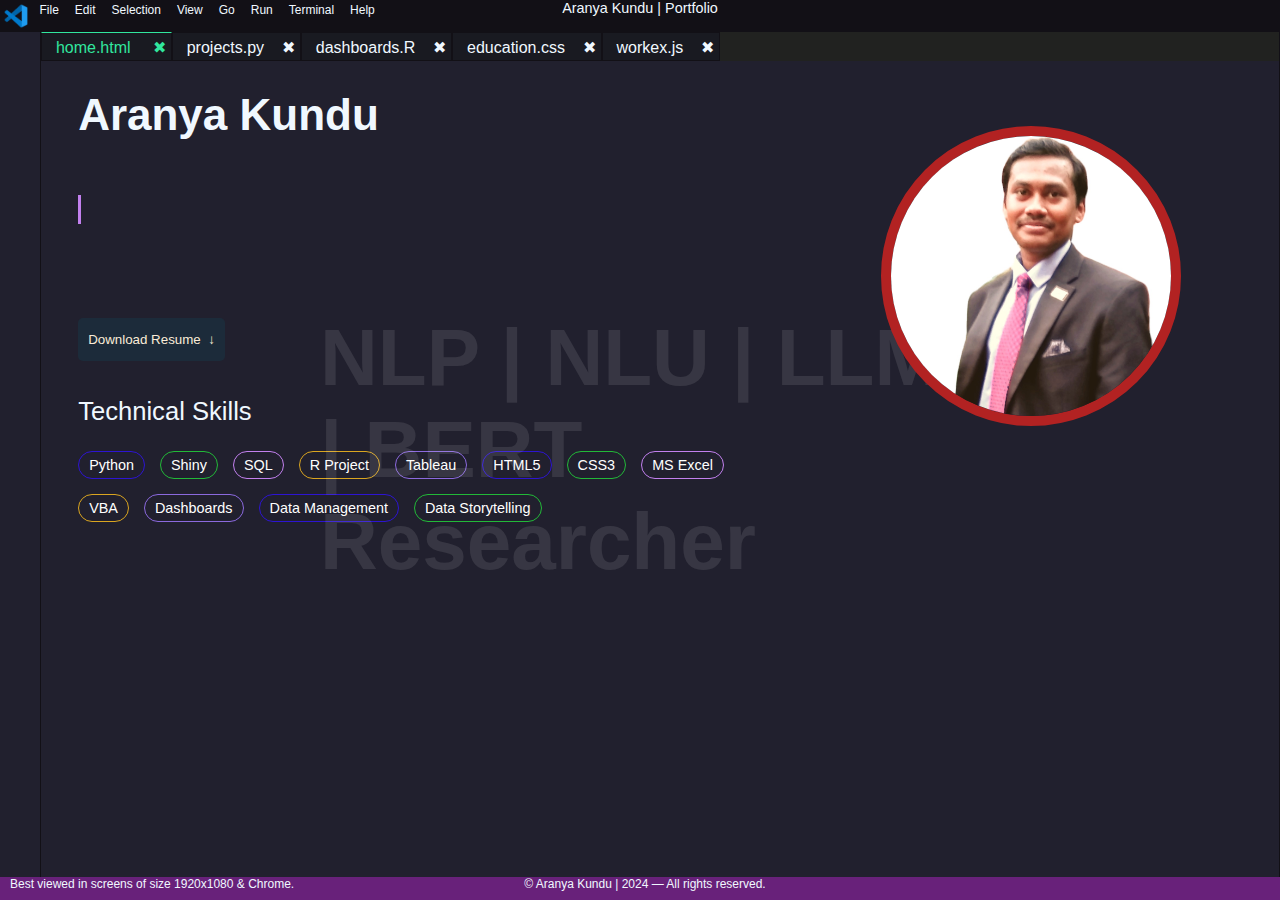
<file: index.html>
<!-- Pages: Home, FindMe, Education, Work Experience, Python Projects, R Dashboards, Contact Me Form-->
<!-- color: #21202e -->
<!doctype html>
<html>
    <head>
        <meta charset="utf-8">
        <meta http-equiv="X-UA-Compatible" content="IE=Edge">
        <meta name = "viewport" content="width = device-width, initial-scale = 1.0">
        <meta name = "description" content = "Aranya Kundu, Aranya Kundu Portfolio, Aranya Kundu Website, Web Portfolio">
        <link rel="stylesheet" href="https://use.fontawesome.com/releases/v5.15.4/css/all.css" integrity="sha384-DyZ88mC6Up2uqS4h/KRgHuoeGwBcD4Ng9SiP4dIRy0EXTlnuz47vAwmeGwVChigm" crossorigin="anonymous"/>
        <link rel = "stylesheet" href = "styles.css">
        <link rel = "stylesheet" href = "individual.css">
        <link rel = "shortcut icon" href = "images/vscode.ico" type = "image/x-icon"> 
        <title>Aranya Kundu | Portfolio</title>
        <meta name="description" content="Aranya Kundu's web portfolio showcases his projects. It is developed, managed and regularly updated by him. 
        Find information on his latest works, know about his expertise in creating Shiny dashboards, and his expertise in Machine Learning and Data Analysis. 
        Discover Aranya Kundu's work on his web portfolio.">
    </head>
    <body>
        <div class = "container">
            <!-- 3 rows: topnav, row, footer -->
            <div class = "topnav">
                <!--Horizontal menu item -->
                <img src="images/vscode.ico">
                <a href="#">File</a>
                <a href="#">Edit</a>
                <a href="#">Selection</a>
                <a href="#">View</a>
                <a href="#">Go</a>
                <a href="#">Run</a>
                <a href="#">Terminal</a>
                <a href="#">Help</a>
                <span>Aranya Kundu | Portfolio</span>
            </div>
            <div class = "row">
                <div class="left-column">
                    <!--vertical menu item-->
                    <ul class = "vertical">
                        <li class = "active"><a href = "index.html"><i class="fas fa-home"></i></a></li>
                        <li><a href = "education.html"><i class="fas fa-user-graduate"></i></a></li>
                        <li><a href = "workex.html"><i class="fas fa-industry"></i></a></li>
                        <li><a href = "projects.html"><i class="fab fa-python"></i></a></li>
                        <li><a href = "dashboards.html"><i class="fab fa-r-project"></i></a></li>
                    </ul>
                    <ul class="vertical_bottom">
                        <li><a href= "contacts.html" target = "_blank"><i class="fas fa-user-circle"></i></a></li>
                    </ul>
                </div>
                <div class = "right-column">
                    <!-- # top navigation menu -->
                    <div class = "menu">
                        <a class = "active" href = "index.html"><i class="fas fa-home"></i>&nbsp;&nbsp;home.html &nbsp;&nbsp;&nbsp;&nbsp;&#10006;</a>
                        <a href = "projects.html"><i class="fab fa-python"></i>&nbsp;&nbsp;projects.py&nbsp;&nbsp;&nbsp;&nbsp;&#10006;</a>
                        <a href = "dashboards.html"><i class="fab fa-r-project"></i>&nbsp;&nbsp;dashboards.R&nbsp;&nbsp;&nbsp;&nbsp;&#10006;</a>
                        <a href = "education.html"><i class="fas fa-user-graduate"></i>&nbsp;&nbsp;education.css&nbsp;&nbsp;&nbsp;&nbsp;&#10006;</a>
                        <a href = "workex.html"><i class="fas fa-industry"></i>&nbsp;&nbsp;workex.js&nbsp;&nbsp;&nbsp;&nbsp;&#10006;</a>
                    </div>
                    <!-- # code for actual content, create new divs -->
                    <div class="inner_row">
                        <div class="leftcol">
                            <h1 class="name">Aranya Kundu</h1>
                            <div class="typing">
                                <p>MS in Business Analytics | Machine Learning Enthusiast</p>
                                <p>Mendoza College of Business | University of Notre Dame</p>
                            </div><br>
                            <a href = "assets/Aranya_Resume.pdf" download="Aranya_Resume.pdf">
                                <button class = "learnmore">Download Resume&nbsp;&nbsp;&darr;</button>
                            </a>
                            <p class="tech">Technical Skills</p>
                            <div class="techbuttons">
                                <button>Python</button>
                                <button>Shiny</button>
                                <button>SQL</button>
                                <button>R Project</button>
                                <button>Tableau</button>
                                <button>HTML5</button>
                                <button>CSS3</button>
                                <button>MS Excel</button>
                                <button>VBA</button>
                                <button>Dashboards</button>
                                <button>Data Management</button>
                                <button>Data Storytelling</button>
                            </div>
                        </div>
                        <div class="rightcol">
                            <div class="circular_frame">
                                <img src = "images/portfolio_pic.jpg">
                            </div>
                        </div>
                    </div>
                </div>
            </div>
            <div class = "footer">
                <span>Best viewed in screens of size 1920x1080 &amp; Chrome.</span>
                <span class="copyright">&copy; Aranya Kundu | 2024 &mdash; All rights reserved.</span>
                <a href = "https://www.linkedin.com/in/aranya-kundu"><i class = "fab fa-linkedin"></i></a>
                <a href = "https://github.com/AranyaKundu"><i class = "fab fa-github"></i></a>
                <a href = "https://www.instagram.com/aranya.kundu/"><i class="fab fa-instagram"></i></a>
                <a href = "mailto:aranya.kundu.95@gmail.com"><i class = "fas fa-envelope"></i></a>
                <a href = "tel:+1-346-625-4442"><i class = "fas fa-mobile"></i></a>
            </div>
        </div>
    </body>
</html>
</file>
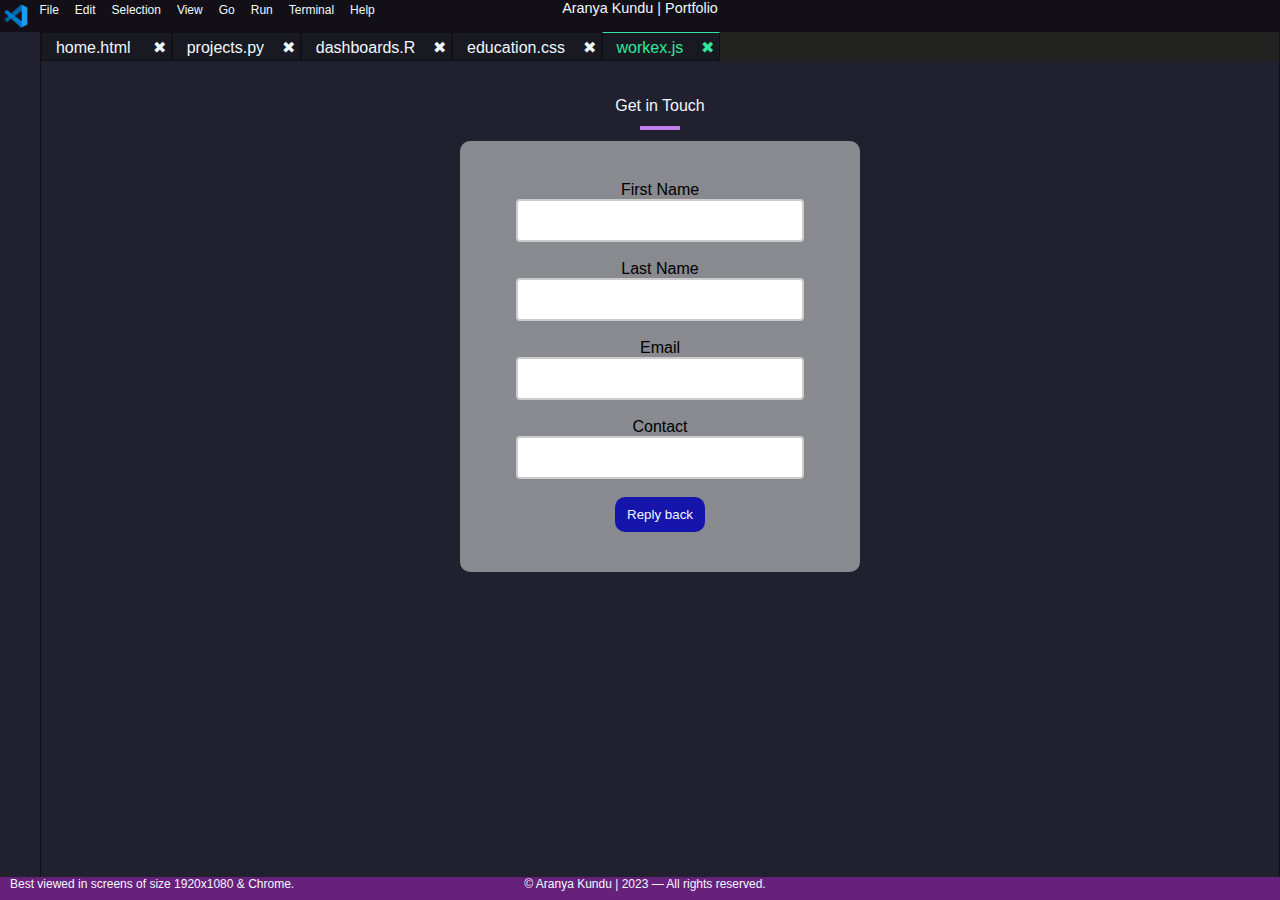
<file: contacts.html>
<!doctype html>
<html>
    <head>
        <meta charset="utf-8">
        <meta http-equiv="X-UA-Compatible" content="IE=Edge">
        <meta name = "viewport" content="width = device-width, initial-scale = 1.0">
        <meta name = "description" content = "Aranya Kundu, Aranya Kundu Portfolio, Aranya Kundu Website, Web Portfolio">
        <link rel="stylesheet" href="https://use.fontawesome.com/releases/v5.15.4/css/all.css" integrity="sha384-DyZ88mC6Up2uqS4h/KRgHuoeGwBcD4Ng9SiP4dIRy0EXTlnuz47vAwmeGwVChigm" crossorigin="anonymous"/>
        <link rel = "stylesheet" href = "styles.css">
        <link rel = "stylesheet" href = "individual.css">
        <link rel = "shortcut icon" href = "images/vscode.ico" type = "image/x-icon"> 
        <title>Aranya Kundu | Portfolio | Contact Me</title>
        <meta name="description" content="Aranya Kundu's web portfolio showcases his projects. It is developed, managed and regularly updated by him. 
        Find information on his latest works, know about his expertise in creating Shiny dashboards, and his expertise in Machine Learning and Data Analysis. 
        Discover Aranya Kundu's work on his web portfolio.">
    </head>
    <body>
        <div class = "container">
            <div class = "topnav">
                <!--Horizontal menu item -->
                <img src="images/vscode.ico">
                <a href="#">File</a>
                <a href="#">Edit</a>
                <a href="#">Selection</a>
                <a href="#">View</a>
                <a href="#">Go</a>
                <a href="#">Run</a>
                <a href="#">Terminal</a>
                <a href="#">Help</a>
                <span>Aranya Kundu | Portfolio</span>
            </div>
            <div class = "row">
                <div class="left-column">
                    <!--vertical menu item-->
                    <ul class = "vertical">
                        <li><a href = "index.html"><i class="fas fa-home"></i></a></li>
                        <li><a href = "education.html"><i class="fas fa-user-graduate"></i></a></li>
                        <li><a href = "workex.html"><i class="fas fa-industry"></i></a></li>
                        <li><a href = "projects.html"><i class="fab fa-python"></i></a></li>
                        <li><a href = "dashboards.html"><i class="fab fa-r-project"></i></a></li>
                    </ul>
                    <ul class="vertical_bottom">
                        <li class = "active"><a href= "contacts.html" target = "_blank"><i class="fas fa-user"></i></a></li>
                    </ul>
                </div>
                <div class = "right-column">
                    <!-- # top navigation menu -->
                    <div class = "menu">
                        <a href = "index.html"><i class="fas fa-home"></i>&nbsp;&nbsp;home.html &nbsp;&nbsp;&nbsp;&nbsp;&#10006;</a>
                        <a href = "projects.html"><i class="fab fa-python"></i>&nbsp;&nbsp;projects.py&nbsp;&nbsp;&nbsp;&nbsp;&#10006;</a>
                        <a href = "dashboards.html"><i class="fab fa-r-project"></i>&nbsp;&nbsp;dashboards.R&nbsp;&nbsp;&nbsp;&nbsp;&#10006;</a>
                        <a href = "education.html"><i class="fas fa-user-graduate"></i>&nbsp;&nbsp;education.css&nbsp;&nbsp;&nbsp;&nbsp;&#10006;</a>
                        <a class = "active" href = "workex.html"><i class="fas fa-industry"></i>&nbsp;&nbsp;workex.js&nbsp;&nbsp;&nbsp;&nbsp;&#10006;</a>
                    </div>
                    <!-- # code for actual content, create new divs -->
                    <div class="contactform">
                        <div class="form">
                            <p class="formhead">Get in Touch</p>
                            <form action="D:/ND-Mendoza/vmock/AranyaWebResume/submit.html" method = "POST">
                                <label for="fName">First Name </label>
                                <input type="text" name="fName" id="fName" required><br>
                                <label for="lName">Last Name </label>
                                <input type="text" name="lName" id="lName"><br>
                                <label for="email">Email </label>
                                <input type="email" name="email" id="email" required><br>
                                <label for="phone">Contact </label>
                                <input type="tel" name="phone" id="phone"><br>
                                <input type="submit" value="Reply back">
                            </form>
                        </div>
                        <div class = "social">
                            <a href = "https://www.linkedin.com/in/aranya-kundu"><i class = "fab fa-linkedin"></i></a>
                            <a href = "https://github.com/AranyaKundu"><i class = "fab fa-github"></i></a>
                            <a href = "https://www.instagram.com/aranya.kundu/"><i class="fab fa-instagram"></i></a>
                            <a href = "mailto:aranya.kundu.95@gmail.com"><i class = "fas fa-envelope"></i></a>
                            <a href = "tel:+1-346-625-4442"><i class = "fas fa-mobile"></i></a>
                        </div>
                    </div>
                </div>
            </div>
            
            <div class = "footer">
                <span>Best viewed in screens of size 1920x1080 &amp; Chrome.</span>
                <span class="copyright">&copy; Aranya Kundu | 2023 &mdash; All rights reserved.</span>
                <a href = "https://www.linkedin.com/in/aranya-kundu"><i class = "fab fa-linkedin"></i></a>
                <a href = "https://github.com/AranyaKundu"><i class = "fab fa-github"></i></a>
                <a href = "https://www.instagram.com/aranya.kundu/"><i class="fab fa-instagram"></i></a>
                <a href = "mailto:aranya.kundu.95@gmail.com"><i class = "fas fa-envelope"></i></a>
                <a href = "tel:+1-346-625-4442"><i class = "fas fa-mobile"></i></a>
            </div>
        </div>

    </body>
</html>
</file>
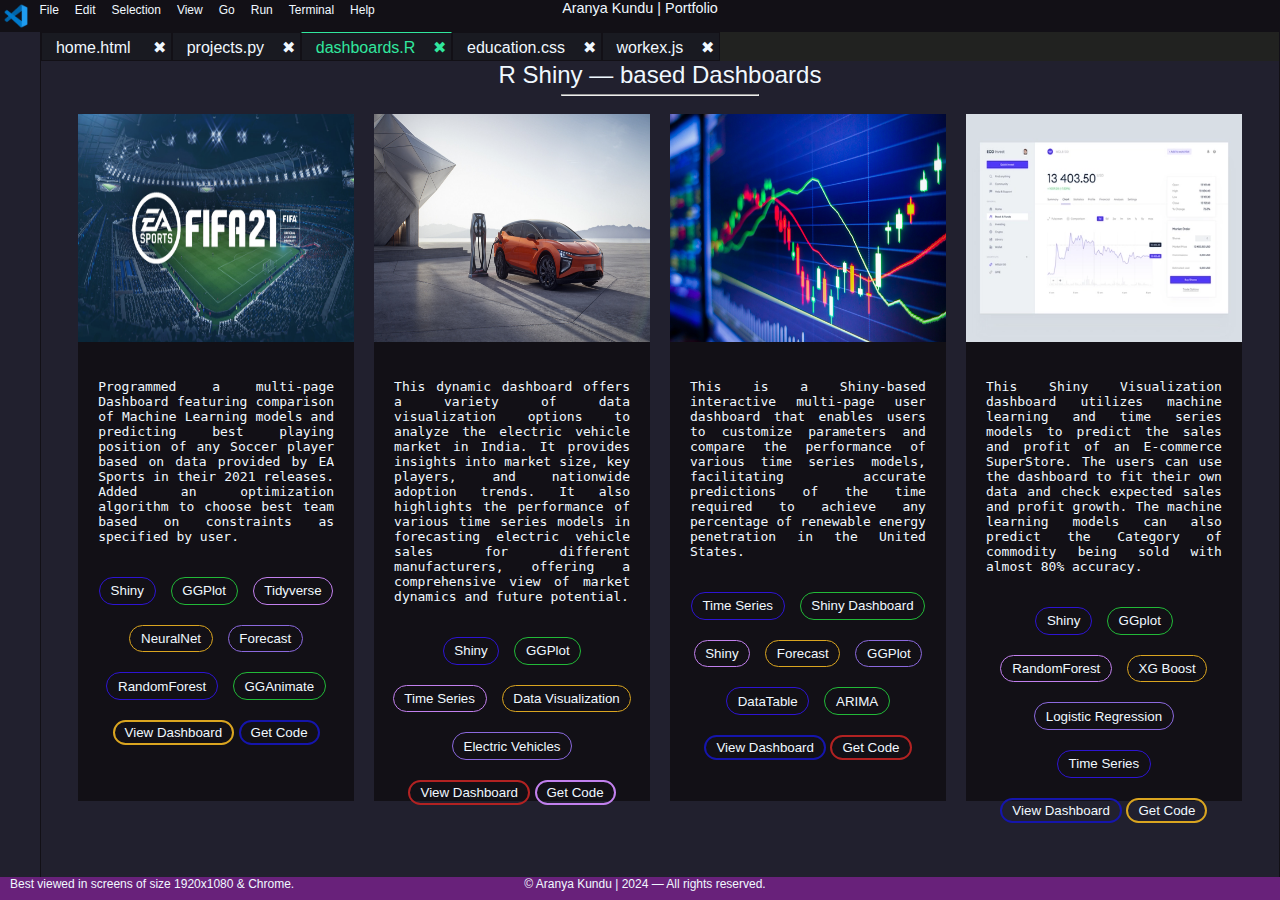
<file: dashboards.html>
<!doctype html>
<html>
    <head>
        <meta charset="utf-8">
        <meta http-equiv="X-UA-Compatible" content="IE=Edge">
        <meta name = "viewport" content="width = device-width, initial-scale = 1.0">
        <meta name = "description" content = "Aranya Kundu, Aranya Kundu Portfolio, Aranya Kundu Website, Web Portfolio">
        <link rel="stylesheet" href="https://use.fontawesome.com/releases/v5.15.4/css/all.css" integrity="sha384-DyZ88mC6Up2uqS4h/KRgHuoeGwBcD4Ng9SiP4dIRy0EXTlnuz47vAwmeGwVChigm" crossorigin="anonymous"/>
        <link rel = "stylesheet" href = "styles.css">
        <link rel = "stylesheet" href = "individual.css">
        <link rel = "shortcut icon" href = "images/vscode.ico" type = "image/x-icon"> 
        <title>Aranya Kundu | Portfolio | Dashboards</title>
        <meta name="description" content="Aranya Kundu's web portfolio showcases his projects. It is developed, managed and regularly updated by him. 
        Find information on his latest works, know about his expertise in creating Shiny dashboards, and his expertise in Machine Learning and Data Analysis. 
        Discover Aranya Kundu's work on his web portfolio.">
    </head>
    <body>
        <div class = "container">
            <div class = "topnav">
                <!--Horizontal menu item -->
                <img src="images/vscode.ico" style="height:3.5vh; width:auto"/>
                <a href="#">File</a>
                <a href="#">Edit</a>
                <a href="#">Selection</a>
                <a href="#">View</a>
                <a href="#">Go</a>
                <a href="#">Run</a>
                <a href="#">Terminal</a>
                <a href="#">Help</a>
                <span>Aranya Kundu | Portfolio</span>
            </div>
            <div class = "row">
                <div class="left-column">
                    <!--vertical menu item-->
                    <ul class = "vertical">
                        <li><a href = "index.html"><i class="fas fa-home"></i></a></li>
                        <li><a href = "education.html"><i class="fas fa-user-graduate"></i></a></li>
                        <li><a href = "workex.html"><i class="fas fa-industry"></i></a></li>
                        <li><a href = "projects.html"><i class="fab fa-python"></i></a></li>
                        <li class = "active"><a href = "dashboards.html"><i class="fab fa-r-project"></i></a></li>
                    </ul>
                    <ul class="vertical_bottom">
                        <li><a href= "contacts.html" target = "_blank"><i class="fas fa-user-circle"></i></a></li>
                    </ul>
                </div>
                <div class = "right-column">
                    <!-- # top navigation menu -->
                    <div class = "menu">
                        <a href = "index.html"><i class="fas fa-home"></i>&nbsp;&nbsp;home.html &nbsp;&nbsp;&nbsp;&nbsp;&#10006;</a>
                        <a href = "projects.html"><i class="fab fa-python"></i>&nbsp;&nbsp;projects.py&nbsp;&nbsp;&nbsp;&nbsp;&#10006;</a>
                        <a class = "active" href = "dashboards.html"><i class="fab fa-r-project"></i>&nbsp;&nbsp;dashboards.R&nbsp;&nbsp;&nbsp;&nbsp;&#10006;</a>
                        <a href = "education.html"><i class="fas fa-user-graduate"></i>&nbsp;&nbsp;education.css&nbsp;&nbsp;&nbsp;&nbsp;&#10006;</a>
                        <a href = "workex.html"><i class="fas fa-industry"></i>&nbsp;&nbsp;workex.js&nbsp;&nbsp;&nbsp;&nbsp;&#10006;</a>
                    </div>
                    <!-- # code for actual content, create new divs -->
                    <div class="subhead">R Shiny &mdash; based Dashboards</div>
                    <hr><br>
                    <div class="projects_row">
                        <!-- 1st card -->
                        <div class="card">
                            <div class="card-content">
                                <img src = "images/fifa-21.jpg">
                                <p class="descr">Programmed a multi-page Dashboard featuring comparison of Machine Learning models and predicting best playing position of any Soccer player 
                                    based on data provided by EA Sports in their 2021 releases. Added an optimization algorithm to choose best team based on constraints as specified by user.
                                </p>
                                <div class="buttons">
                                    <button>Shiny</button>
                                    <button>GGPlot</button>
                                    <button>Tidyverse</button>
                                    <button>NeuralNet</button>
                                    <button>Forecast</button>
                                    <button>RandomForest</button>
                                    <button>GGAnimate</button>
                                </div>
                                <div class="code">
                                    <button class="yllo"><a href = "https://aranya-kundu.shinyapps.io/fifa_2021/">View Dashboard</a></button>
                                    <button class = "blue"><a href = "https://github.com/AranyaKundu/FIFA-2021-ML">Get Code</a></button>
                                </div>
                            </div>
                        </div>
                        <!-- 2nd card -->
                        <div class="card">
                            <div class="card-content">
                                <img src = "images/evcar.jpg">
                                <p class="descr">This dynamic dashboard offers a variety of data visualization options to analyze the electric vehicle market in India. It provides 
                                    insights into market size, key players, and nationwide adoption trends. It also highlights the performance of various time series models in 
                                    forecasting electric vehicle sales for different manufacturers, offering a comprehensive view of market dynamics and future potential.
                                </p>
                                <div class="buttons">
                                    <button>Shiny</button>
                                    <button>GGPlot</button>
                                    <button>Time Series</button>
                                    <button>Data Visualization</button>
                                    <button>Electric Vehicles</button>
                                </div>
                                <div class="code">
                                    <button class="firebrick"><a href = "https://aranya-kundu.shinyapps.io/ev_analysis/">View Dashboard</a></button>
                                    <button class = "purple"><a href = "https://github.com/AranyaKundu/EV-Cars-Analysis">Get Code</a></button>
                                </div>
                            </div>
                        </div>
                        <!-- 3rd card -->
                        <div class="card">
                            <div class="card-content">
                                <img src = "images/sts.png">
                                <p class="descr">
                                    This is a Shiny-based interactive multi-page user dashboard that enables users to customize parameters and compare the performance of various time series 
                                    models, facilitating accurate predictions of the time required to achieve any percentage of renewable energy penetration in the United States.
                                </p>
                                <div class="buttons">
                                    <button>Time Series</button>
                                    <button>Shiny Dashboard</button>
                                    <button>Shiny</button>
                                    <button>Forecast</button>
                                    <button>GGPlot</button>
                                    <button>DataTable</button>
                                    <button>ARIMA</button>
                                </div>
                                <div class="code">
                                    <button class="blue"><a href="https://aranya-kundu.shinyapps.io/us_energy_forecast/">View Dashboard</a></button>
                                    <button><a href = "https://github.com/AranyaKundu/EnergyForecast">Get Code</a></button>
                                </div>
                            </div>
                        </div>
                        <!-- 4th card -->
                        <!-- Need to update new shiny app -->
                        <div class="card">
                            <div class="card-content">
                                <img src = "images/qipy.jpg">
                                <p class="descr">This Shiny Visualization dashboard utilizes machine learning and time series models to predict the sales and profit of 
                                    an E-commerce SuperStore. The users can use the dashboard to fit their own data and check expected sales and profit growth. The machine learning models can 
                                    also predict the Category of commodity being sold with almost 80% accuracy.
                                </p>
                                <div class="buttons">
                                    <button>Shiny</button>
                                    <button>GGplot</button>
                                    <button>RandomForest</button>
                                    <button>XG Boost</button>
                                    <button>Logistic Regression</button>
                                    <button>Time Series</button>
                                </div>
                                <div class="code">
                                    <button class = "blue"><a href = "https://aranya-kundu.shinyapps.io/ecommerceanalysis/">View Dashboard</a></button>
                                    <button class="yllo"><a href = "https://github.com/AranyaKundu/Ecommerce_prediction">Get Code</a></button>
                                </div>
                            </div>
                        </div>
                    </div>
                </div>
            </div>
            
            <div class = "footer">
                <span>Best viewed in screens of size 1920x1080 &amp; Chrome.</span>
                <span class="copyright">&copy; Aranya Kundu | 2024 &mdash; All rights reserved.</span>
                <a href = "https://www.linkedin.com/in/aranya-kundu"><i class = "fab fa-linkedin"></i></a>
                <a href = "https://github.com/AranyaKundu"><i class = "fab fa-github"></i></a>
                <a href = "https://www.instagram.com/aranya.kundu/"><i class="fab fa-instagram"></i></a>
                <a href = "mailto:aranya.kundu.95@gmail.com"><i class = "fas fa-envelope"></i></a>
                <a href = "tel:+1-346-625-4442"><i class = "fas fa-mobile"></i></a>
            </div>
        </div>
    </body>
</html>
</file>
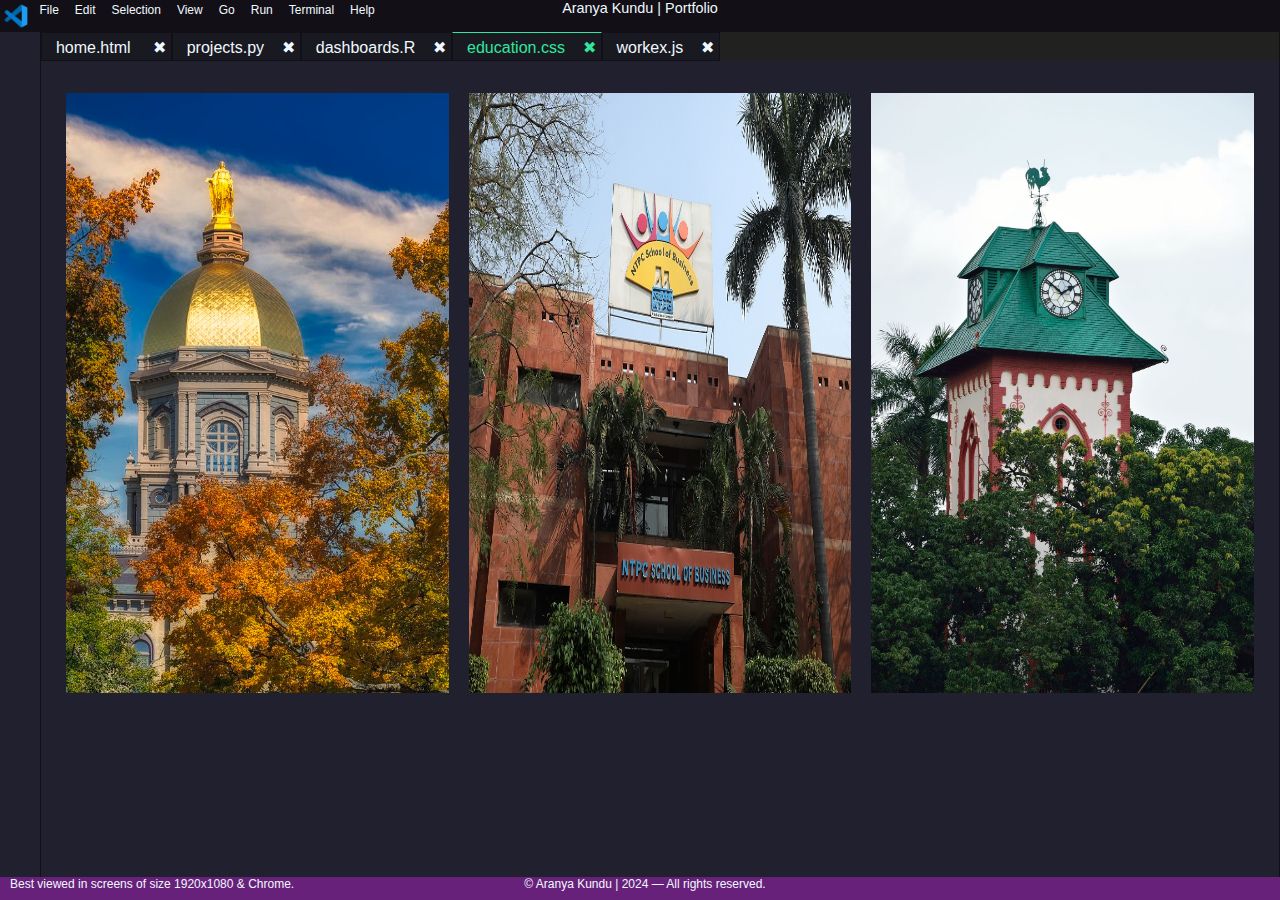
<file: education.html>
<!doctype html>
<html>
    <head>
        <meta charset="utf-8">
        <meta http-equiv="X-UA-Compatible" content="IE=Edge">
        <meta name = "viewport" content="width = device-width, initial-scale = 1.0">
        <meta name = "description" content = "Aranya Kundu, Aranya Kundu Portfolio, Aranya Kundu Website, Web Portfolio">
        <link rel="stylesheet" href="https://use.fontawesome.com/releases/v5.15.4/css/all.css" integrity="sha384-DyZ88mC6Up2uqS4h/KRgHuoeGwBcD4Ng9SiP4dIRy0EXTlnuz47vAwmeGwVChigm" crossorigin="anonymous"/>
        <link rel = "stylesheet" href = "styles.css">
        <link rel = "stylesheet" href = "individual.css">
        <link rel = "shortcut icon" href = "images/vscode.ico" type = "image/x-icon"> 
        <title>Aranya Kundu | Portfolio | Education</title>
        <meta name="description" content="Aranya Kundu's web portfolio showcases his projects. It is developed, managed and regularly updated by him. 
        Find information on his latest works, know about his expertise in creating Shiny dashboards, and his expertise in Machine Learning and Data Analysis. 
        Discover Aranya Kundu's work on his web portfolio.">
    </head>
    <body>
        <div class = "container">
            <div class = "topnav">
                <!--Horizontal menu item -->
                <img src="images/vscode.ico" style="height:3.5vh; width:auto">
                <a href="#">File</a>
                <a href="#">Edit</a>
                <a href="#">Selection</a>
                <a href="#">View</a>
                <a href="#">Go</a>
                <a href="#">Run</a>
                <a href="#">Terminal</a>
                <a href="#">Help</a>
                <span>Aranya Kundu | Portfolio</span>
            </div>
            <div class = "row">
                <div class="left-column">
                    <!--vertical menu item-->
                    <ul class = "vertical">
                        <li><a href = "index.html"><i class="fas fa-home"></i></a></li>
                        <li class = "active"><a href = "education.html"><i class="fas fa-user-graduate"></i></a></li>
                        <li><a href = "workex.html"><i class="fas fa-industry"></i></a></li>
                        <li><a href = "projects.html"><i class="fab fa-python"></i></a></li>
                        <li><a href = "dashboards.html"><i class="fab fa-r-project"></i></a></li>
                    </ul>
                    <ul class="vertical_bottom">
                        <li><a href= "contacts.html" target = "_blank"><i class="fas fa-user-circle"></i></a></li>
                    </ul>
                </div>
                <div class = "right-column">
                    <!-- # top navigation menu -->
                    <div class = "menu">
                        <a href = "index.html"><i class="fas fa-home"></i>&nbsp;&nbsp;home.html &nbsp;&nbsp;&nbsp;&nbsp;&#10006;</a>
                        <a href = "projects.html"><i class="fab fa-python"></i>&nbsp;&nbsp;projects.py&nbsp;&nbsp;&nbsp;&nbsp;&#10006;</a>
                        <a href = "dashboards.html"><i class="fab fa-r-project"></i>&nbsp;&nbsp;dashboards.R&nbsp;&nbsp;&nbsp;&nbsp;&#10006;</a>
                        <a class = "active" href = "education.html"><i class="fas fa-user-graduate"></i>&nbsp;&nbsp;education.css&nbsp;&nbsp;&nbsp;&nbsp;&#10006;</a>
                        <a href = "workex.html"><i class="fas fa-industry"></i>&nbsp;&nbsp;workex.js&nbsp;&nbsp;&nbsp;&nbsp;&#10006;</a>
                    </div>
                    <!-- # code for actual content, create new divs -->
                    <div class="education">
                        <!--1st Rotating Card-->
                        <div class="cards">
                            <img src = "images/undmcob.jpg">
                            <div class="back">
                                <p>Mendoza College of Business,<br>University of Notre Dame</p>
                                <p>Master of Science in Business Analytics</p><br>
                                <div class="buttons">
                                    <button>Graduation: May 2023</button>
                                    <button>GPA: 3.76</button>
                                </div>
                                <div class="skills">
                                    <button>Machine Learning</button>
                                    <button>Image Recognition</button>
                                    <button>Speech Recognition</button>
                                    <button>Text Analytics</button>
                                    <button>Data Visualization</button>
                                    <button>Data Management</button>
                                    <button>Simulation &amp; Optimization</button>
                                    <button>Data Storytelling</button>                                
                                    <button>Python</button>
                                    <button>R Project</button>
                                    <button>Tableau</button>
                                    <button>SQL</button>
                                </div>
                                <div class="link">
                                    <button><a href= "https://mendoza.nd.edu/graduate-programs/business-analytics-msba/" target = "_blank">View Website</a></button>
                                </div>
                            </div>
                        </div>

                        <!--2nd rotating card-->
                        <div class="cards">
                            <img src = "images/nsb.jpg">
                            <div class="back">
                                <p>NTPC School of Business<br>NTPC Education &amp; Research Society</p>
                                <p>Post Graduate Diploma in Management</p><br>
                                <div class="buttons">
                                    <button>Graduation: June 2020</button>
                                    <button>GPA: 3.36</button>
                                </div>
                                <div class="skills">
                                    <button>Management Information Systems</button>
                                    <button>Marketing</button>
                                    <button>Operations Management</button>
                                    <button>Corporate Finance</button>
                                    <button>Project Finance</button>
                                    <button>Decision Making</button>             
                                    <button>Entrepreneurship &amp; Innovation</button>    
                                </div>
                                <div class="link2">
                                    <button><a href= "https://nsb.ac.in/" target = "_blank">View Website</a></button>
                                </div>
                            </div>
                        </div>

                        <!--3rd rotating card-->
                        <div class="cards">
                            <img src = "images/iiestclt.jpg">
                            <div class="back">
                                <p>Indian Institute of Engineering Science &amp; Technology</p>
                                <p>Bachelor of Technology in Electrical Engineering</p><br>
                                <div class="buttons">
                                    <button>Graduation: May 2018</button>
                                    <button>GPA: 8&sol;10</button>
                                </div>
                                <div class="skills">
                                    <button>Database Management Techniques</button>
                                    <button>Introduction to Computing</button>
                                    <button>Power Systems</button>
                                    <button>Economics</button>
                                    <button>Advanced Computer Interfacing</button>
                                    <button>Microprocessor &amp; Microcontroller</button>
                                    <button>Digital Signal Processing</button>    
                                </div>
                                <div class="link3">
                                    <button><a href= "https://www.iiests.ac.in/" target = "_blank">View Website</a></button>
                                </div>
                            </div>
                        </div>
                    </div>
                </div>
            </div>
            
            <div class = "footer">
                <span>Best viewed in screens of size 1920x1080 &amp; Chrome.</span>
                <span class="copyright">&copy; Aranya Kundu | 2024 &mdash; All rights reserved.</span>
                <a href = "https://www.linkedin.com/in/aranya-kundu"><i class = "fab fa-linkedin"></i></a>
                <a href = "https://github.com/AranyaKundu"><i class = "fab fa-github"></i></a>
                <a href = "https://www.instagram.com/aranya.kundu/"><i class="fab fa-instagram"></i></a>
                <a href = "mailto:aranya.kundu.95@gmail.com"><i class = "fas fa-envelope"></i></a>
                <a href = "tel:+1-346-625-4442"><i class = "fas fa-mobile"></i></a>
            </div>
        </div>
    </body>
</html>
</file>
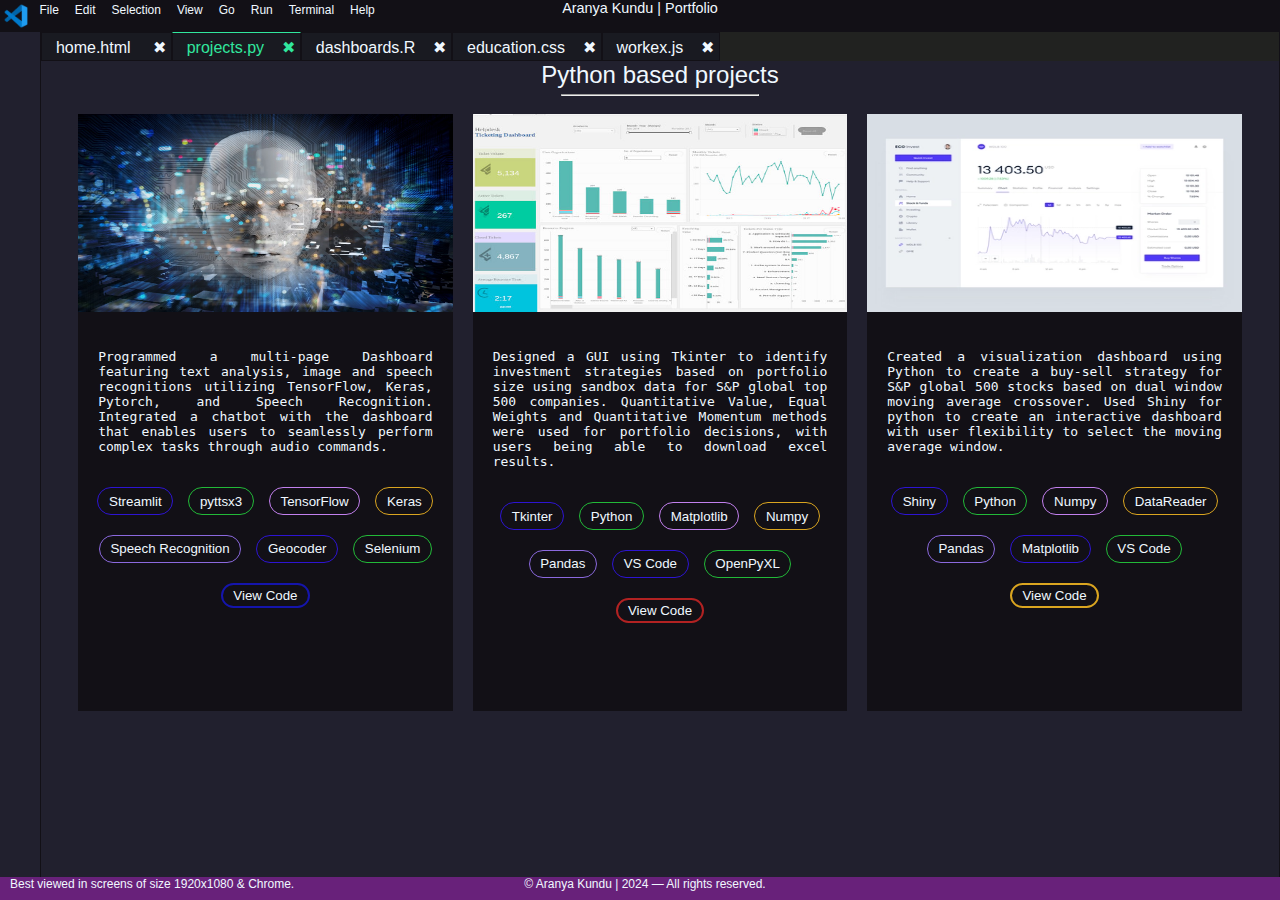
<file: projects.html>
<!doctype html>
<html>
    <head>
        <meta charset="utf-8">
        <meta http-equiv="X-UA-Compatible" content="IE=Edge">
        <meta name = "viewport" content="width = device-width, initial-scale = 1.0">
        <meta name = "description" content = "Aranya Kundu, Aranya Kundu Portfolio, Aranya Kundu Website, Web Portfolio">
        <link rel="stylesheet" href="https://use.fontawesome.com/releases/v5.15.4/css/all.css" integrity="sha384-DyZ88mC6Up2uqS4h/KRgHuoeGwBcD4Ng9SiP4dIRy0EXTlnuz47vAwmeGwVChigm" crossorigin="anonymous"/>
        <link rel = "stylesheet" href = "styles.css">
        <link rel = "stylesheet" href = "individual.css">
        <link rel = "shortcut icon" href = "images/vscode.ico" type = "image/x-icon"> 
        <title>Aranya Kundu | Portfolio | Projects</title>
        <meta name="description" content="Aranya Kundu's web portfolio showcases his projects. It is developed, managed and regularly updated by him. 
        Find information on his latest works, know about his expertise in creating Shiny dashboards, and his expertise in Machine Learning and Data Analysis. 
        Discover Aranya Kundu's work on his web portfolio.">
    </head>
    <body>
        <div class = "container">
            <div class = "topnav">
                <!--Horizontal menu item -->
                <img src="images/vscode.ico" style="height:3.5vh; width:auto">
                <a href="#">File</a>
                <a href="#">Edit</a>
                <a href="#">Selection</a>
                <a href="#">View</a>
                <a href="#">Go</a>
                <a href="#">Run</a>
                <a href="#">Terminal</a>
                <a href="#">Help</a>
                <span>Aranya Kundu | Portfolio</span>
            </div>
            <div class = "row">
                <div class="left-column">
                    <!--vertical menu item-->
                    <ul class = "vertical">
                        <li><a href = "index.html"><i class="fas fa-home"></i></a></li>
                        <li><a href = "education.html"><i class="fas fa-user-graduate"></i></a></li>
                        <li><a href = "workex.html"><i class="fas fa-industry"></i></a></li>
                        <li class = "active"><a href = "projects.html"><i class="fab fa-python"></i></a></li>
                        <li><a href = "dashboards.html"><i class="fab fa-r-project"></i></a></li>
                    </ul>
                    <ul class="vertical_bottom">
                        <li><a href= "contacts.html" target = "_blank"><i class="fas fa-user-circle"></i></a></li>
                    </ul>
                </div>
                <div class = "right-column">
                    <!-- # top navigation menu -->
                    <div class = "menu">
                        <a href = "index.html"><i class="fas fa-home"></i>&nbsp;&nbsp;home.html &nbsp;&nbsp;&nbsp;&nbsp;&#10006;</a>
                        <a class = "active" href = "projects.html"><i class="fab fa-python"></i>&nbsp;&nbsp;projects.py&nbsp;&nbsp;&nbsp;&nbsp;&#10006;</a>
                        <a href = "dashboards.html"><i class="fab fa-r-project"></i>&nbsp;&nbsp;dashboards.R&nbsp;&nbsp;&nbsp;&nbsp;&#10006;</a>
                        <a href = "education.html"><i class="fas fa-user-graduate"></i>&nbsp;&nbsp;education.css&nbsp;&nbsp;&nbsp;&nbsp;&#10006;</a>
                        <a href = "workex.html"><i class="fas fa-industry"></i>&nbsp;&nbsp;workex.js&nbsp;&nbsp;&nbsp;&nbsp;&#10006;</a>
                    </div>
                    <!-- # code for actual content, create new divs -->
                    <p class="subhead">Python based projects</p>
                    <hr><br>
                    <div class="projects_row">
                        <!-- 1st card -->
                        <div class="card">
                            <div class="card-content">
                                <img src = "images/BOT.jpeg">
                                <p class="descr">Programmed a multi-page Dashboard featuring text analysis, image and speech recognitions utilizing TensorFlow, Keras, Pytorch, 
                                    and Speech Recognition. Integrated a chatbot with the dashboard that enables users to seamlessly perform complex tasks through audio commands.
                                </p>
                                <div class="buttons">
                                    <button>Streamlit</button>
                                    <!-- <button>Python</button> -->
                                    <button>pyttsx3</button>
                                    <button>TensorFlow</button>
                                    <button>Keras</button>
                                    <button>Speech Recognition</button>
                                    <button>Geocoder</button>
                                    <button>Selenium</button>
                                </div>
                                <div class="code">
                                    <button class = "blue"><a href = "https://github.com/AranyaKundu/Trifecta_Recognition">View Code</a></button>
                                </div>
                            </div>
                        </div>
                        <!-- 2nd card -->
                        <div class="card">
                            <div class="card-content">
                                <img src = "images/qtpy.jpg">
                                <p class="descr">Designed a GUI using Tkinter to identify investment strategies based on portfolio size using sandbox data for S&P global top 500 companies.
                                    Quantitative Value, Equal Weights and Quantitative Momentum methods were used for portfolio decisions, with users being able to download excel results.</p>
                                <div class="buttons">
                                    <button>Tkinter</button>
                                    <button>Python</button>
                                    <button>Matplotlib</button>
                                    <button>Numpy</button>
                                    <button>Pandas</button>
                                    <button>VS Code</button>
                                    <button>OpenPyXL</button>
                                </div>
                                <div class="code">
                                    <button><a href = "https://github.com/AranyaKundu/SandP_500-algo_trade">View Code</a></button>
                                </div>
                            </div>
                        </div>
                        <!-- 3rd card -->
                        <div class="card">
                            <div class="card-content">
                                <img src = "images/qipy.jpg">
                                <p class="descr">Created a visualization dashboard using Python to create a buy-sell strategy for S&P global 500 stocks based on dual
                                    window moving average crossover. Used Shiny for python to create an interactive dashboard with user flexibility to select the moving average window.</p>
                                <div class="buttons">
                                    <button>Shiny</button>
                                    <button>Python</button>
                                    <button>Numpy</button>
                                    <button>DataReader</button>
                                    <button>Pandas</button>
                                    <button>Matplotlib</button>
                                    <button>VS Code</button>
                                </div>
                                <div class="code">
                                    <button class="yllo"><a href = "https://github.com/AranyaKundu/Moving-Average-Buy-Sell">View Code</a></button>
                                </div>
                            </div>
                        </div>
                    </div>
                </div>
            </div>
            
            <div class = "footer">
                <span>Best viewed in screens of size 1920x1080 &amp; Chrome.</span>
                <span class="copyright">&copy; Aranya Kundu | 2024 &mdash; All rights reserved.</span>
                <a href = "https://www.linkedin.com/in/aranya-kundu"><i class = "fab fa-linkedin"></i></a>
                <a href = "https://github.com/AranyaKundu"><i class = "fab fa-github"></i></a>
                <a href = "https://www.instagram.com/aranya.kundu/"><i class="fab fa-instagram"></i></a>
                <a href = "mailto:akundu@nd.edu"><i class = "fas fa-envelope"></i></a>
                <a href = "tel:+1-574-386-5029"><i class = "fas fa-mobile"></i></a>
            </div>
        </div>
    </body>
</html>
</file>
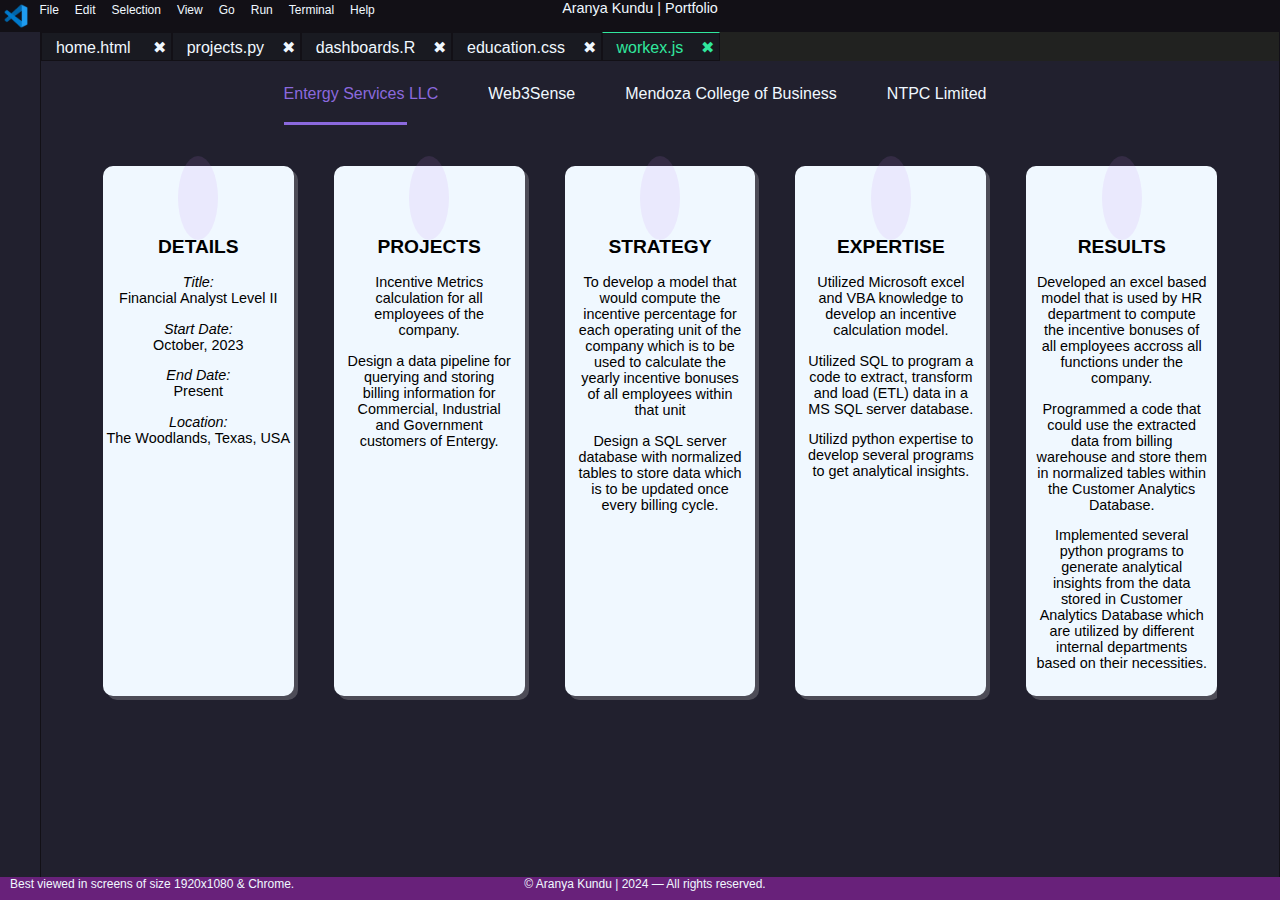
<file: workex.html>
<!doctype html>
<html>
    <head>
        <meta charset="utf-8">
        <meta http-equiv="X-UA-Compatible" content="IE=Edge">
        <meta name = "viewport" content="width = device-width, initial-scale = 1.0">
        <meta name = "description" content = "Aranya Kundu, Aranya Kundu Portfolio, Aranya Kundu Website, Web Portfolio">
        <link rel="stylesheet" href="https://use.fontawesome.com/releases/v5.15.4/css/all.css" integrity="sha384-DyZ88mC6Up2uqS4h/KRgHuoeGwBcD4Ng9SiP4dIRy0EXTlnuz47vAwmeGwVChigm" crossorigin="anonymous"/>
        <link rel = "stylesheet" href = "styles.css">
        <link rel = "stylesheet" href = "individual.css">
        <link rel = "shortcut icon" href = "images/vscode.ico" type = "image/x-icon"> 
        <title>Aranya Kundu | Portfolio | Work Experience</title>
        <meta name="description" content="Aranya Kundu's web portfolio showcases his projects. It is developed, managed and regularly updated by him. 
        Find information on his latest works, know about his expertise in creating Shiny dashboards, and his expertise in Machine Learning and Data Analysis. 
        Discover Aranya Kundu's work on his web portfolio.">

    </head>
    <body>
        <div class = "container">
            <div class = "topnav">
                <!--Horizontal menu item -->
                <img src="images/vscode.ico">
                <a href="#">File</a>
                <a href="#">Edit</a>
                <a href="#">Selection</a>
                <a href="#">View</a>
                <a href="#">Go</a>
                <a href="#">Run</a>
                <a href="#">Terminal</a>
                <a href="#">Help</a>
                <span>Aranya Kundu | Portfolio</span>
            </div>
            <div class = "row">
                <div class="left-column">
                    <!--vertical menu item-->
                    <ul class = "vertical">
                        <li><a href = "index.html"><i class="fas fa-home"></i></a></li>
                        <li><a href = "education.html"><i class="fas fa-user-graduate"></i></a></li>
                        <li class = "active"><a href = "workex.html"><i class="fas fa-industry"></i></a></li>
                        <li><a href = "projects.html"><i class="fab fa-python"></i></a></li>
                        <li><a href = "dashboards.html"><i class="fab fa-r-project"></i></a></li>
                    </ul>
                    <ul class="vertical_bottom">
                        <li><a href= "contacts.html" target = "_blank"><i class="fas fa-user-circle"></i></a></li>
                    </ul>
                </div>
                <div class = "right-column">
                    <!-- # top navigation menu -->
                    <div class = "menu">
                        <a href = "index.html"><i class="fas fa-home"></i>&nbsp;&nbsp;home.html &nbsp;&nbsp;&nbsp;&nbsp;&#10006;</a>
                        <a href = "projects.html"><i class="fab fa-python"></i>&nbsp;&nbsp;projects.py&nbsp;&nbsp;&nbsp;&nbsp;&#10006;</a>
                        <a href = "dashboards.html"><i class="fab fa-r-project"></i>&nbsp;&nbsp;dashboards.R&nbsp;&nbsp;&nbsp;&nbsp;&#10006;</a>
                        <a href = "education.html"><i class="fas fa-user-graduate"></i>&nbsp;&nbsp;education.css&nbsp;&nbsp;&nbsp;&nbsp;&#10006;</a>
                        <a class = "active" href = "workex.html"><i class="fas fa-industry"></i>&nbsp;&nbsp;workex.js&nbsp;&nbsp;&nbsp;&nbsp;&#10006;</a>
                    </div>
                    <!-- # code for actual content, create new divs -->
                    <div class="workexp">
                        <div class="tab-titles">
                            <p class="tab-links active-link" onclick="showtab('faii')">Entergy Services LLC</p>
                            <p class = "tab-links" onclick="showtab('di')">Web3Sense</p>
                            <p class = "tab-links" onclick="showtab('ra')">Mendoza College of Business</p>
                            <p class = "tab-links" onclick="showtab('da')">NTPC Limited</p>
                        </div>
                        
                        <!--details for Entergy Tab-->
                        <div class = "tab-contents active-tab" id = "faii">
                            <div class="kpicards card0">
                                <i class="fas fa-info-circle" id = "icon"></i><br>
                                <h2 class="subtitle">DETAILS</h2>
                                <p class="kpi"><i>Title:</i><br>Financial Analyst Level II</p>
                                <p class="kpi"><i>Start Date:</i><br>October, 2023</p>
                                <p class="kpi"><i>End Date:</i><br>Present</p>
                                <p class="kpi"><i>Location:</i><br> The Woodlands, Texas, USA</p>
                            </div>
                            <div class="kpicards card1">
                                <i class="fas fa-chess" id = "icon"></i><br>
                                <h2 class="subtitle">PROJECTS</h2>
                                <p class="kpi">Incentive Metrics calculation for all employees of the company.</p>
                                <p class="kpi">Design a data pipeline for querying and storing billing information for Commercial, Industrial and Government customers of Entergy.</p>
                            </div>
                            <div class="kpicards card2">
                                <i class="fas fa-chess" id = "icon"></i><br>
                                <h2 class="subtitle">STRATEGY</h2>
                                <p class="kpi">To develop a model that would compute the incentive percentage for each operating unit of the company which is to be 
                                    used to calculate the yearly incentive bonuses of all employees within that unit</p>
                                    <p class="kpi">Design a SQL server database with normalized tables to store data which is to be updated once every billing cycle.</p>
                            </div>
                            <div class="kpicards card3">
                                <i class="far fa-gem" id = "icon"></i>
                                <h2 class="subtitle">EXPERTISE</h2>
                                <p class="kpi">Utilized Microsoft excel and VBA knowledge to develop an incentive calculation model.</p>
                                <p class="kpi">Utilized SQL to program a code to extract, transform and load (ETL) data in a MS SQL server database.</p>
                                <p class="kpi">Utilizd python expertise to develop several programs to get analytical insights.</p>
                            </div>   
                            <div class="kpicards card4">
                                <i class="fas fa-flag-checkered"  id = "icon"></i>
                                <h2 class="subtitle">RESULTS</h2>
                                <p class = "kpi">Developed an excel based model that is used by HR department to compute the incentive bonuses of all employees accross 
                                    all functions under the company.</p>
                                <p class="kpi">Programmed a code that could use the extracted data from billing warehouse and store them in normalized tables 
                                    within the Customer Analytics Database.</p>
                                    <p class="kpi">Implemented several python programs to generate analytical insights from the data stored in Customer Analytics Database 
                                        which are utilized by different internal departments based on their necessities.</p>
                            </div>
                        </div>

                        <!-- details for Web3Sense tab -->
                        <div class = "tab-contents" id = "di">
                            <div class="kpicards card0">
                                <i class="fas fa-info-circle" id = "icon"></i><br>
                                <h2 class="subtitle">DETAILS</h2>
                                <p class="kpi"><i>Title:</i><br>Data Infrastructure Engineer Intern</p>
                                <p class="kpi"><i>Start Date:</i><br>February, 2023</p>
                                <p class="kpi"><i>End Date:</i><br>May, 2023</p>
                                <p class="kpi"><i>Location:</i><br>Notre Dame, IN, USA</p>
                            </div>
                            <div class="kpicards card1">
                                <i class="fas fa-chess" id = "icon"></i><br>
                                <h2 class="subtitle">STRATEGY</h2>
                                <p class="kpi">To program Time Series Models using Python and PySpark for forecasting Ethereum Prices.</p>
                            </div>
                            <div class="kpicards card2">
                                <i class="far fa-gem" id = "icon"></i>
                                <h2 class="subtitle">EXPERTISE</h2>
                                <p class="kpi">Developed interpolation based systems to predict financial gain or loss in Ethereum transactions.</p>
                            </div>   
                            <div class="kpicards card3">
                                <i class="fas fa-flag-checkered"  id = "icon"></i>
                                <h2 class="subtitle">RESULTS</h2>
                                <p class = "kpi">Performed exploratory data analysis to gain actionable insights by identifying patterns and relationships about token
                                    performances based on various key performance indicators.</p>
                            </div>
                        </div>

                        <!-- details for Mendoza college job -->
                        <div class="tab-contents" id = "ra">
                            <div class="kpicards card0">
                                <i class="fas fa-info-circle" id = "icon"></i><br>
                                <h2 class="subtitle">DETAILS</h2>
                                <p class="kpi"><i>Title:</i><br>Research Assistant</p>
                                <p class="kpi"><i>Start Date:</i><br>September, 2022</p>
                                <p class="kpi"><i>End Date:</i><br>May, 2023</p>
                                <p class="kpi"><i>Location:</i><br>Notre Dame, IN, USA</p>
                            </div>
                            <div class="kpicards card1">
                                <i class="fas fa-chess" id = "icon"></i><br>
                                <h2 class="subtitle">STRATEGY</h2>
                                <p class="kpi">To explore various state-of-the-art frameworks for training big text data to analyze their advantages and disadvantages.</p>
                                <p class="kpi">Utilize pre-trained Transformer models to train the data and use them for analysis.</p>
                            </div>
                            <div class="kpicards card2">
                                <i class="far fa-gem" id = "icon"></i>
                                <h2 class="subtitle">EXPERTISE</h2>
                                <p class="kpi">Trained large linguistic models based on the pre-trained BERT framework to scruitinize existence of anomaly in the data.</p>
                                <p class="kpi">Programmed a system to assign anomaly score to the dataset based on cosine similarity method.</p>
                            </div>
                            <div class="kpicards card3">
                                <i class="fas fa-flag-checkered"  id = "icon"></i>
                                <h2 class="subtitle">RESULTS</h2>
                                <p class="kpi">Predicted contextual novelty and prescience of earnings call data of top management of various companies.</p>
                                <p class="kpi">The contextual novelty scores are utilized for further development and predictions of advanced text analytics models.</p>
                            </div>      
                        </div>

                        <!--details for NTPC Limited Tab-->
                        <div class="tab-contents" id = "da">
                            <div class="kpicards card0">
                                <i class="fas fa-info-circle" id = "icon"></i><br>
                                <h2 class="subtitle">DETAILS</h2>
                                <p class="kpi"><i>Title:</i><br>Data Analyst/ Product Owner</p>
                                <p class="kpi"><i>Start Date:</i><br>July, 2018</p>
                                <p class="kpi"><i>End Date:</i><br>June, 2022</p>
                                <p class="kpi"><i>Location:</i><br>New Delhi, DELHI, INDIA</p>
                            </div>
                            <div class="kpicards card1">
                                <i class="fas fa-chess" id = "icon"></i>
                                <h2 class="subtitle">STRATEGY</h2>
                                <p class="kpi">To Prepare and present insights on company’s pricing policy to the Senior Leadership for 70 Giga Watts of power projects
                                    by analyzing factors impacting monthly demand pattern and prices using previous operations and commercial data.
                                </p>
                                <p class="kpi">
                                    To automate various repetitive processes within the organization to reduce process lead times and improve accuracy 
                                    by limiting human interventions.
                                </p>
                            </div>
                            <div class="kpicards card2">
                                <i class="fas fa-users" id = "icon"></i>
                                <h2 class="subtitle">TEAMWORK</h2>
                                <p class="kpi">Mobilized automatic reports in collaboration with company’s Power Trading and Analytics team to support in developing
                                    power trading strategies for 7 clients based on their electricity demands and supplies.
                                </p>
                                <p class="kpi">
                                    Operationalized cross-border power trade through Indian power exchanges with our power trading team ensuring hassle-free trade 
                                    for our cross border clients.
                                </p>
                            </div>
                            <div class="kpicards card3">
                                <i class="far fa-gem" id = "icon"></i>
                                <h2 class="subtitle">EXPERTISE</h2>
                                <p class="kpi">Programmed and implemented efficient and scalable business intelligence solutions leveraging Python skills, ETL practices
                                    and SQL expertise, to be used by the top management and to provide consultation to clients.
                                </p>
                                <p class="kpi">
                                    Built Cost Analysis models for financial feasibility testing of Pumped Storage Hydro Systems.
                                </p>
                            </div>
                            <div class="kpicards card4">
                                <i class="fas fa-chart-line" id = "icon"></i>
                                <h2 class="subtitle">ANALYTICS</h2>
                                <p class="kpi">Developed demand forecasting model to analyze previous energy consumption data and forecast energy demand of clients
                                    to provide insights for power plant operations and tariff determination with 90% accuracy.
                                </p>
                                <p class="kpi">
                                    Built Financial Analytics models for E Vehicle implementation strategies and Solar Power installations combined with 
                                    Battery Energy Storage Systems for 24 hour power supply.
                                </p>
                            </div>
                            <div class="kpicards card5">
                                <i class="fas fa-rocket" id = "icon"></i>
                                <h2 class="subtitle">OPTIMIZATION</h2>
                                <p class="kpi">Improved and managed three areas of ongoing commercial activities by restructuring them through implementation of
                                    robotic process automation thereby reducing lead times and enhancing productivity.</p>
                            </div>       
                        </div>
                    </div>
                </div>
            </div>
            
            <div class = "footer">
                <span>Best viewed in screens of size 1920x1080 &amp; Chrome.</span>
                <span class="copyright">&copy; Aranya Kundu | 2024 &mdash; All rights reserved.</span>
                <a href = "https://www.linkedin.com/in/aranya-kundu"><i class = "fab fa-linkedin"></i></a>
                <a href = "https://github.com/AranyaKundu"><i class = "fab fa-github"></i></a>
                <a href = "https://www.instagram.com/aranya.kundu/"><i class="fab fa-instagram"></i></a>
                <a href = "mailto:aranya.kundu.95@gmail.com"><i class = "fas fa-envelope"></i></a>
                <a href = "tel:+1-346-625-4442"><i class = "fas fa-mobile"></i></a>
            </div>
        </div>
<!-- Javascript Code here -->
        <script>
            var tablinks = document.getElementsByClassName("tab-links")
            var tabcontents = document.getElementsByClassName("tab-contents")

            function showtab(tabname) {
                for (tablink of tablinks){
                    tablink.classList.remove("active-link")
                }
                for (tabcontent of tabcontents){
                    tabcontent.classList.remove("active-tab")
                }
                event.currentTarget.classList.add("active-link")
                document.getElementById(tabname).classList.add("active-tab")
            }

        </script>

    </body>
</html>
</file>
<file: styles.css>
*{
    font-family: 'Comic Sans MS', 'Chalkboard SE', 'Comic Neue', sans-serif;
}
html, body{
    margin: 0;
    padding: 0;
    height: 100%;
}
.container {
    background-size: cover;
    min-height: 95vh;
    position: relative;
}
.topnav{
    background-color: #121016;
    display: flex;
    margin: 0;
    min-height: 3vh;
}
.topnav img{
    padding: 3px;
    height: 3.5vh;
    width: auto;
}
.topnav span{
    color: aliceblue;
    margin: 0 auto;
    position: absolute;
    left: 50%;
    transform: translateX(-50%);
    font-size: 0.9em;
}
.topnav a{
    padding: 3px;
    text-decoration: none;
    color: aliceblue;
    font-size: 12px;
    margin: 5px;
    margin-top: 0;
}
.row{
    background-color: #21202e;
    background-size: cover;
    display: grid;
    grid-template-columns: 40px auto;
    grid-auto-rows: auto;
    min-height: 94vh;
}
.left-column{
    grid-auto-rows: auto;
    min-height: 94vh;
}
ul li a:hover, .menu a:hover{
    color: #31e79e;
    background-color: #21202e;
}
ul.vertical{
    list-style-type: none;
    margin: 0;
    padding: 0;
    display: flex;
    flex-direction: column;
    width: 48px;
    background-color: transparent;
}
ul.vertical li a, ul.vertical_bottom li a {
    display: block;
    color: aliceblue;
    padding: 12px 12px 16px 12px;
    text-decoration: none;
  }
ul.vertical li.active a{
    color: #31e79e;
}
ul.vertical li a:hover, ul.vertical_bottom li a:hover {
    color: #31e79e;
}
ul.vertical_bottom{
    list-style-type: none;
    margin: 0;
    padding: 0;
    flex-direction: column;
    width: 48px;
    background-color: transparent;
    bottom: 3%;
    left: 0;
    position: absolute;
}
.right-column{
    border: 1px solid #121016;
    border-top: none;
    min-height: 94vh;
}
.menu {
    display: flex; 
    align-items: left;
    flex-wrap: wrap;
    background-color: #212220;
}
.menu a {
    background-color: #191a21;
    padding: 5px 5px 3px 5px;
    margin: 0;
    text-decoration: none;
    color: aliceblue;
    font-size: 16px;
    border: 1px solid #121016;
}
.menu a.active{
    border-top: 1px solid #31e79e;
    color: #31e79e;
}
.footer{
    position: fixed;
    left: 0;
    display: flex;
    justify-content: flex-end;
    height: 23px;
    background-color: #68217a;
    bottom: 0;
    width: 100%
}
.footer span{
    position: absolute;
    left: 0;
    padding-left: 10px;
    color:aliceblue;
    font-size: 12px;;
}
.footer span.copyright{
    position: absolute;
    left: 50%;
    transform: translateX(-50%);
}
.footer a{
    float: right;
    padding: 3px;
    text-decoration: none;
    color: aliceblue;
    font-size: 12px;
    margin-right: 5px;
}
.footer a:last-child{
    margin-right: 20px;
}
</file>
<file: individual.css>
*{
    box-sizing: border-box;
    overflow-x: clip;
    font-family: 'Comic Sans MS', 'Chalkboard SE', 'Comic Neue', sans-serif;
}


/* Code for  Home page starts here */

.inner_row{
    display: grid;
    grid-template-columns: 60% 40%;
    background-color: #21202e;
    grid-auto-rows: auto;
}
.inner_row::before{
    content: "NLP | NLU | LLM | BERT Researcher";
    position: fixed;
    top:50%;
    left: 50%;
    transform: translate(-50%, -50%);
    font-size: 5em;
    font-weight: bolder;
    color: rgba(255, 255, 255, 0.1)
}
.leftcol{
    margin-left:5%;
}
.rightcol{
    display: flex;
    justify-content: center;
    align-items: center;
}
.techbuttons{
    float: left;
    display: flex;
    flex-wrap: wrap;
    row-gap: 15px;
    column-gap: 15px;
}
.techbuttons button{
    font-size: 0.9em;
    font-family: 'Lucida Sans', 'Lucida Sans Regular', 'Lucida Grande', 'Lucida Sans Unicode', Geneva, Verdana, sans-serif;
    border-radius: 50px;
    background: transparent;
    color: white;
    padding: 5px 10px;
}

.name{
    font-size: 44px;
    color:aliceblue;
}
.typing{
    display: inline-block;
}
.typing p, .tech{
    font-size: 2vw;
    color:aliceblue;
}
.typing p{
    content: "";
    white-space: nowrap;
    overflow: hidden;
    width: 0;
    border-right: 0.12em solid #c280ee;
}
.typing p:nth-child(1){
    animation: type 5s steps(40, end);
    animation-fill-mode: forwards;
}
.typing p:nth-child(2){
    opacity: 0;
    animation: type2 5s steps(40, end) forwards,
    blinking 0.8s infinite;
    animation-delay: 5.2s;
}
@keyframes type {
    0% {width: 0}
    99.9%{border-right: 0.12em solid #c280ee;}
    100% {width: 100%;
        border: none;
    }
}
@keyframes type2{
    0%{width: 0}
    1%{opacity: 1}
    100%{width: 100%;
    opacity: 1}
}
@keyframes blinking {
from { border-color: transparent }
to {border-color: #c280ee; }
}
.learnmore{
    border-radius: 5px;
    color: antiquewhite;
    background: #1c2b3a;
    padding: 14px 10px;
    margin: 10px 0;
    border: none;
    cursor: pointer;
}
.buttons button{
    background-color: transparent;
    padding: 0.4em 0.8em;
    border-radius: 50px;
    color: aliceblue;
    cursor: text;
    font-family:'Lucida Sans', 'Lucida Sans Regular', 'Lucida Grande', 'Lucida Sans Unicode', Geneva, Verdana, sans-serif
}
.circular_frame{
    position: relative;
    width: 300px;
    height: 300px;
    border-radius: 50%;
    overflow: hidden;
    border: 10px solid firebrick;
    margin-bottom: 30px;

}
.circular_frame img{
    position: absolute;
    top: 0;
    bottom: 0;
    left: 0;
    right: 0;
    width: 100%;
    height: 100%;
    object-fit: cover;
}


/* Code for Home page ends here.
Code for projects page starts here */

.subhead{
    font-size: 24px;
    text-align: center;
    margin: 0 auto;
    color: aliceblue;
}
hr{
    width: 16%;
    margin: 0 auto;
    text-align: center;
    margin-top: 5px;
}
.projects_row{
    margin-left: 1%;
    margin-right: 1%;
    display: grid;
    grid-template-columns: repeat(auto-fit, minmax(225px, 1fr));
    grid-template-rows: max-content;
    padding-left: 2%;
    padding-right: 2%;
    gap: 20px;
}
.card{
    background-color: #121016;
}
.card-content{
    justify-content: center;
    flex-direction: column;
    align-items: center;
    height: 95%;
    width: 100%;
}
.card-content img{
    width:100%;
    height: 35%;
}

/* Code for smaller screen sizes */

@media screen and (max-width: 600px) {
    .inner_row{
        display: grid;
        grid-template-columns: 100%;
        grid-row-gap: 20px;
        grid-auto-rows: max-content;
    }
    .education{
        grid-template-columns: 90%;
        margin-bottom: 2%;
    }
    .card {
       width: 90%;
       display: block;
       margin-bottom: 20px;
       margin-left: 2%;
       height: 550px;
    }
    .typing p{
        overflow: hidden;
        white-space: normal;
        animation: none;
    }
    .workexp, .contactform{
        display: grid;
        grid-template-columns: 1fr;
        grid-template-rows: auto;
    }
    .tab-contents.active-tab{
        display: grid;
        grid-template-columns: 1fr;
        grid-template-rows: auto;
        row-gap: 20px;
        margin-left: 5%;
        margin-right: 5%;
    }
    .footer span{
        display: none;
    }
}

@media screen and (max-width: 800px){
    .footer span{
        display: none;
    }
    .topnav a{
        display: none;
    }
    .contactform{
        display: grid;
        grid-template-columns: 1fr;
        grid-template-rows: auto;
        row-gap: 20px;
    }
}


/* Media screen code ends here
Continuation of projects.html page css
*/

.descr{
    font-family: monospace;
    font-size: 1em;
    color: aliceblue;
    padding: 20px;
    text-align: justify;
    text-justify: inter-word;
}
.card .card-content .buttons{
    margin-left: 15px;
    margin-right: 15px;
    display: flex;
    flex-wrap: wrap;
    row-gap: 20px;
    column-gap: 15px;
    justify-content: center;
}
.code{
    text-align: center;
    margin-top: 20px;
}
.code button{
    background-color: transparent;
    padding: 3px 10px;
    border-radius: 50px;
    border: 0.16em solid firebrick;
    transition: background-color 0.1s ease-in;
    -o-transition: background-color 0.1s ease-in;
    -ms-transition: background-color 0.1s ease-in;
    -moz-transition: background-color 0.1s ease-in;
    -webkit-transition: background-color 0.1s ease-in;
}
.code button a{
    text-decoration: none;
    color: aliceblue;
    position: relative;
}
.code button:hover{
    background-color: firebrick;
    cursor: pointer;
}
.code button.blue{
    border-color: rgb(21, 21, 172);
}
.code button.blue:hover{
    background-color: rgb(21, 21, 172);
}
.code button.yllo{
    border-color: goldenrod;
}
.code button.yllo:hover{
    background-color: goldenrod;
    cursor: pointer;
}
.code button.purple{
    border-color: #c280ee;
}
.code button.purple:hover{
    background-color: #c280ee;
    cursor: pointer;
}




/* Code for education tab starts here */

.education{
    display: grid;
    grid-template-columns: repeat(auto-fit, minmax(275px, 1fr));
    grid-template-rows: 600px;
    padding-left: 2%;
    padding-right: 2%;
    justify-items: stretch;
    margin-top: 2%;
    gap: 20px;
}
.cards{
    margin-top: 2%;
    display: grid;
    background-color: #121016;
    position: relative;
}
.cards img{
    width: 100%;
    height: 600px;
}
.back{
    justify-content: center;
    flex-direction: column;
    align-items: center;
    height: 600px;
    width: 100%;
    opacity: 0;
    top: 0;
    left: 0;
    position: absolute;
    visibility: hidden;
    background: rgb(27, 27, 27, 0.6);
}
.cards:hover .back{
    background: rgb(10, 10, 10, 0.6);
    opacity: 1;
    visibility: visible;
    transform: scale(1.01);
    transition: all 0.8s ease-in;
}
.cards:hover img{
    transform: scale(1.01);
}
.back div{
    margin-top:15px;
    justify-content: center;
}
.back p{
    margin: 5px;
    color: aliceblue;
    font-size: 0.9em;
    text-align: center;
}
.skills button{
    background-color: transparent;
    padding: 5px 10px;
    border-radius: 50px;
    color: aliceblue;
    cursor: text;
    font-family:'Lucida Sans', 'Lucida Sans Regular', 'Lucida Grande', 'Lucida Sans Unicode', Geneva, Verdana, sans-serif
}
.buttons, .skills{
    margin-left: 12px;
    margin-right: 12px;
    display: flex;
    flex: 50%;
    flex-wrap: wrap;
    row-gap: 15px;
    column-gap: 15px;
    justify-content: center;
}
.buttons button:nth-child(5n), 
.skills button:nth-child(5n), 
.techbuttons button:nth-child(5n){
    border: 0.12em solid #8b69de;
}
.buttons button:nth-child(5n+1), 
.skills button:nth-child(5n+1),
.techbuttons button:nth-child(5n+1){
    border: 0.12em solid rgb(45, 20, 210);
}
.buttons button:nth-child(5n+2), 
.skills button:nth-child(5n+2),
.techbuttons button:nth-child(5n+2){
    border: 0.12em solid rgb(34, 185, 56); 
}
.buttons button:nth-child(5n+3),
.skills button:nth-child(5n+3),
.techbuttons button:nth-child(5n+3){
    border: 0.12em solid #c280ee;
}
.buttons button:nth-child(5n+4), 
.skills button:nth-child(5n+4),
.techbuttons button:nth-child(5n+4){
    border: 0.12em solid goldenrod;
}
.link button, .link2 button, .link3 button{
    text-align: center;
    margin-top: 15px;
    background-color: transparent;
    padding: 3px 10px;
    border-radius: 50px;
    transition: background-color 0.2s ease-in;
    -o-transition: background-color 0.2s ease-in;
    -ms-transition: background-color 0.2s ease-in;
    -moz-transition: background-color 0.2s ease-in;
    -webkit-transition: background-color 0.2s ease-in;
}
.link, .link2, .link3{
    text-align: center;
    margin-top: 15px;
}
.link button, .link3 button{
    border: 1px solid rgb(45, 20, 210);
}
.link2 button{
    border: 1px solid #c280ee;
}
.link a, .link2 a, .link3 a{
    text-decoration: none;
    color: aliceblue;
    position: relative;
}
.link button:hover, .link3 button:hover{
    background-color: rgb(45, 20, 210);
    cursor: pointer;
}
.link2 button:hover{
    background-color: #c280ee;
    cursor: pointer;
}



/* Code for work experience page starts here */

.workexp{
    display: grid;
    grid-template-rows: 75px 1fr auto;
    row-gap: 30px;
    grid-template-columns: 1fr;
    min-height: 91vh;
}
.tab-titles{
    display: flex;
    justify-content: center;
}
.tab-links{
    margin-right: 50px;
    position: relative;
    margin-top: 2%;
    color: aliceblue;
    font-size: 1em;
    cursor: pointer;
}
.tab-links:hover{
    font-style: italic;
}
.tab-links::after{
    content: "";
    width: 80%;
    height: 3px;
    position: absolute;
    background: #8b69de;
    transform: scaleX(0);
    left: 0;
    bottom: -5px;
    transition: all 0.6s ease-in;
}
.tab-links.active-link{
    color: #8b69de;
}
.tab-links:hover::after{
    transform: scaleX(1);
    transform-origin: bottom-right;
}
.tab-links.active-link::after{
    
    transform: scaleX(1);
    transform-origin: bottom-right;
}
.tab-links.active-link:hover{
    color: aliceblue;
}
.tab-contents{
    display: none;
}
.tab-contents.active-tab{
    margin-left: 5%;
    margin-right: 5%;
    display: grid;
    grid-template-columns: repeat(auto-fit, minmax(150px, 1fr));
    grid-template-rows: max-content;
    column-gap: 40px;
    row-gap: 40px;
    height: calc(91vh-75px);
}
.kpicards{
    background: aliceblue;
    border-radius: 10px;
    box-sizing: border-box;
    box-shadow: 4px 4px rgba(255,255,255,0.2);
    text-align: center;
    padding-top:10px;
}
.card1, .card2, .card3, .card4, .card5{
    padding:10px;
}
.card0, .card2, .card4{
    align-items: center;
}
.subtitle{
    font-size: 1.2em;
    font-family: 'Segoe UI', Tahoma, Geneva, Verdana, sans-serif;
}
.kpi{
    font-size: 0.9em;
    padding: 20 px;
}
#icon{
    background: #c280ee1f;
    color: rgb(21, 21, 172);
    border-radius: 50%;
    overflow: hidden;
    padding: 20px;
    font-size: 40px;
    cursor: pointer;
}
#icon:hover{
    color: aliceblue;
    background: rgb(21, 21, 172);
}



/* Code for contact form page */

.contactform{
    display: grid;
    grid-template-columns: minmax(400px, 1fr);
    grid-template-rows: auto;
    place-items: center;
    row-gap: 20px;
}
.social{
    display: flex;
    flex-wrap: wrap;
    font-size: 60px;
}
.social a{
    color: aliceblue;
    text-decoration: none;
    padding-left: 10px;
    margin: 10px;
}
.formhead{
    text-align: center;
    padding-top:20px;
    padding-bottom: 10px;
    font-family: Verdana, Geneva, Tahoma, sans-serif;
    font-size: 1em;
    color: aliceblue;
    position: relative;
}
.formhead::after{
    content: "";
    width: 10%;
    position: absolute;
    background: #c280ee;
    left: 45%;
    bottom: -5px;
    height: 4px;
}
form{
    margin: 0;
    text-align: center;
    background-color: rgba(242, 242, 242, 0.5);
    padding: 40px 20px;
    border-radius: 10px;
    min-width: 400px;
}
input[type="text"], input[type = "email"], input[type = "tel"] {
    width: 80%;
    text-align: center;
    padding: 12px 25px;
    margin: 0 auto;
    box-sizing: border-box;
    border: 2px solid #ccc;
    border-radius: 4px;
    display: block;
}
input[type="submit"]{
    background:rgb(21, 21, 172);
    color: aliceblue;
    padding: 10px 12px;
    border-radius: 10px;
    border: none;
    cursor: pointer;
    transition: all 1s ease;
}
input[type="submit"]:hover{
    color: rgb(21, 21, 172);
    background: aliceblue;
    transition: all 1s ease;
}
/*Code for submit page*/
.success{
    min-height: 91vh;
    display: flex;
    justify-content: center;
    align-items: center;
}
.message{
    width: 80%;
    background: rgb(34, 185, 56, 0.2);
    padding: 30px;
    border-radius: 15px;
    border: 2px solid rgb(34, 185, 56);
    color: aliceblue;
    justify-content: center;
    text-align: center;
    font-size: 1.1em;
    font-style: italic;
}
</file>
